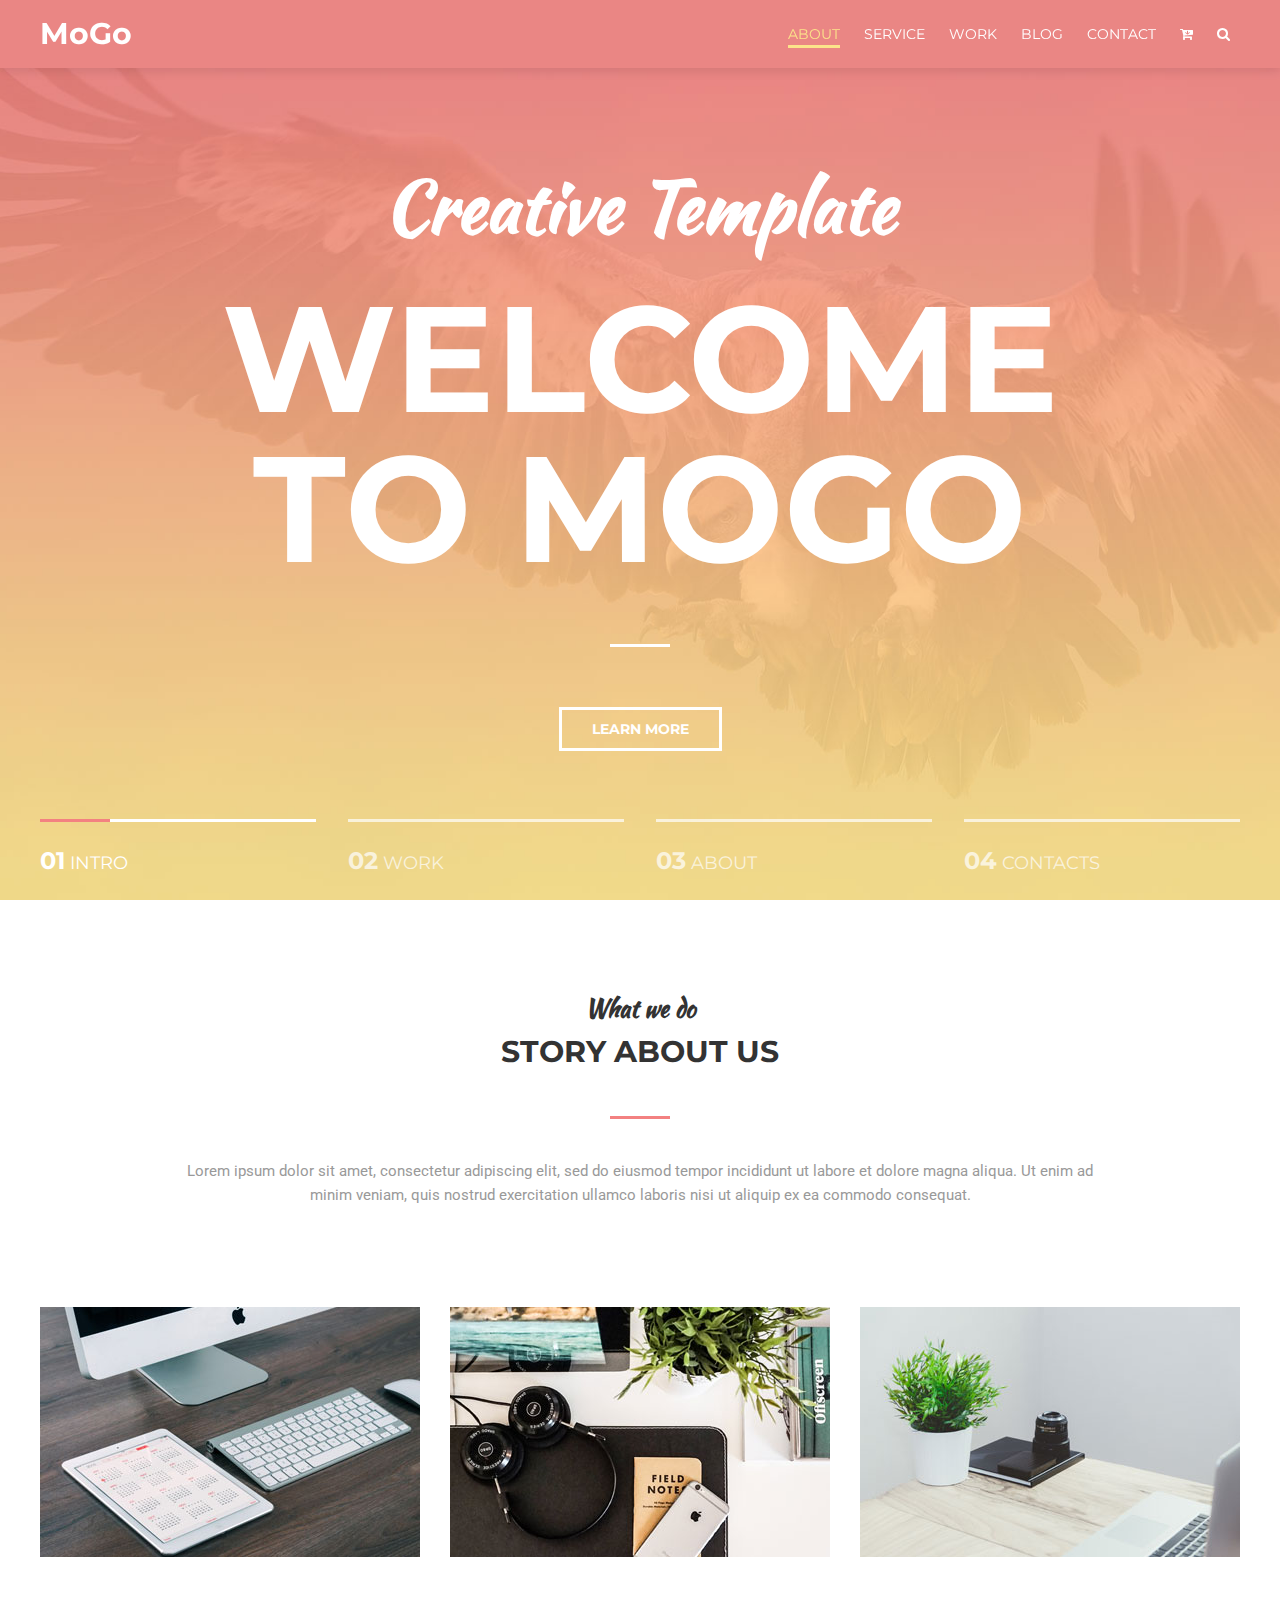
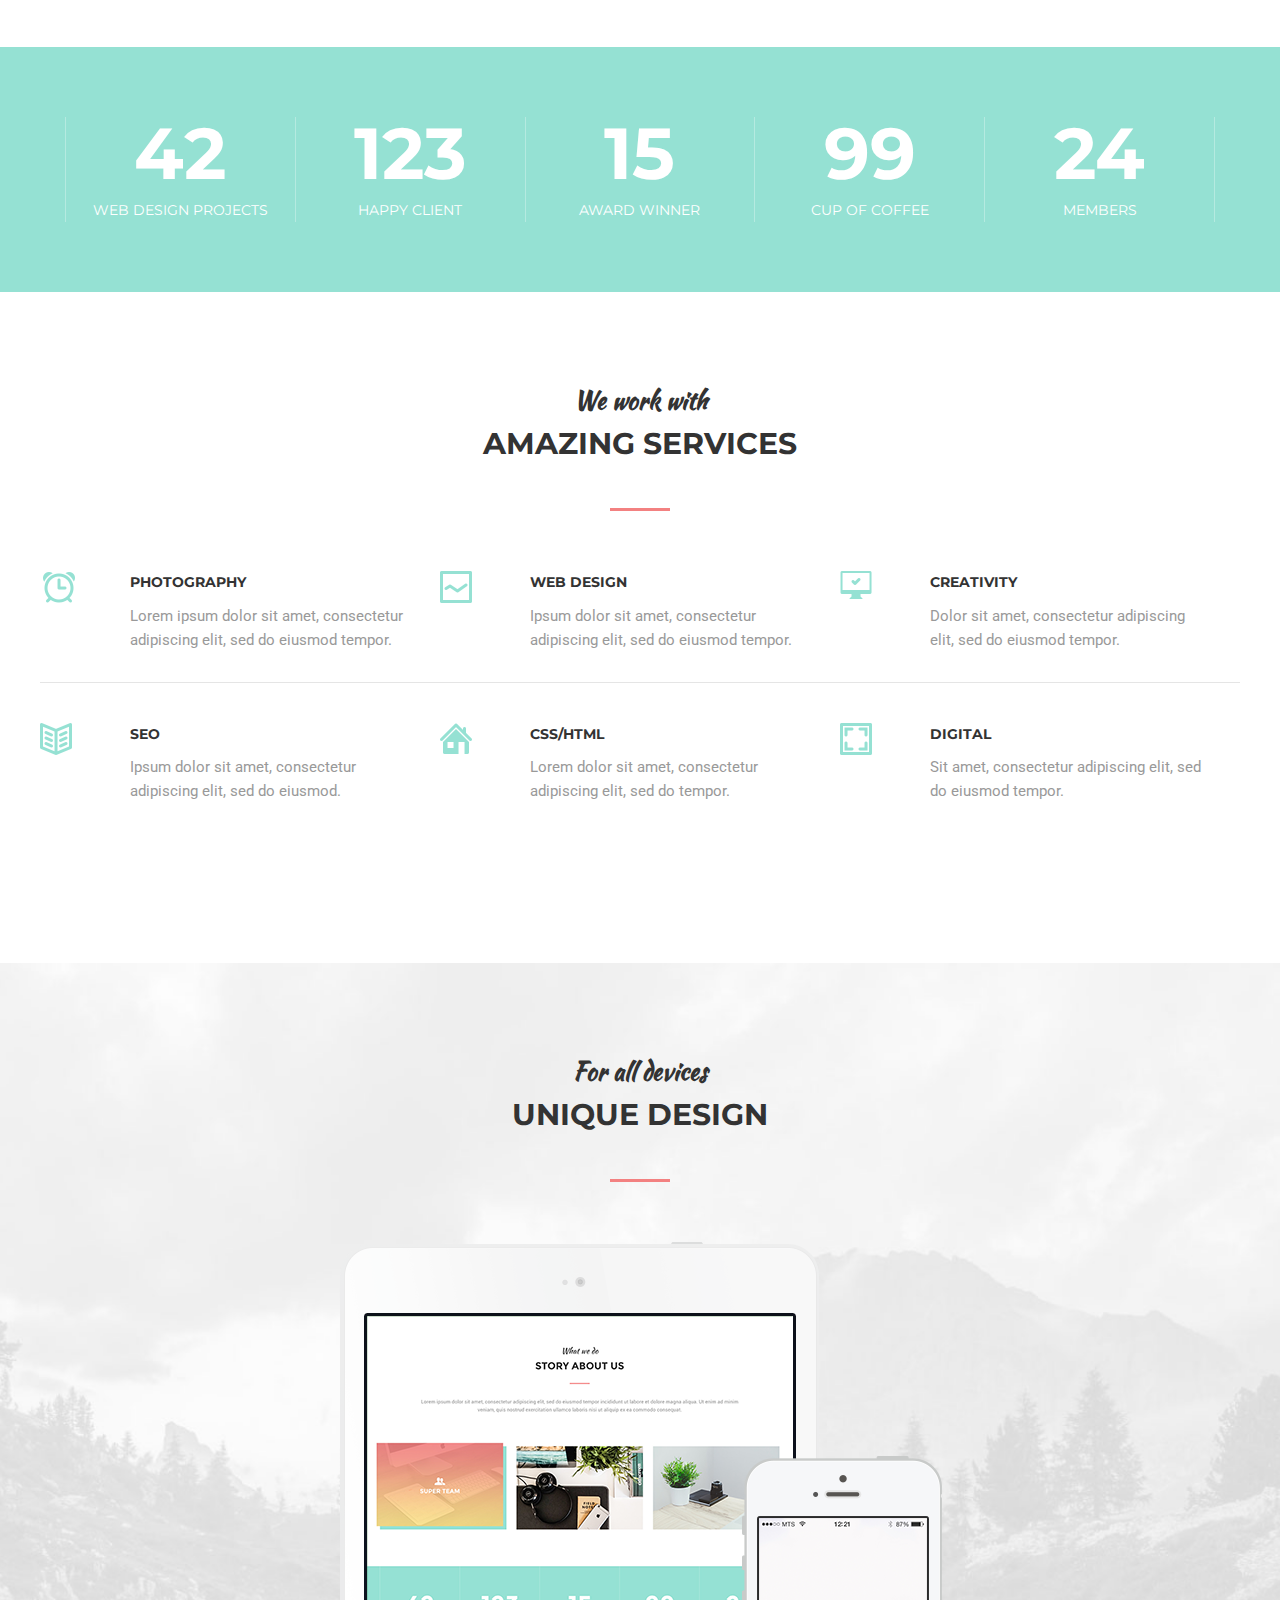
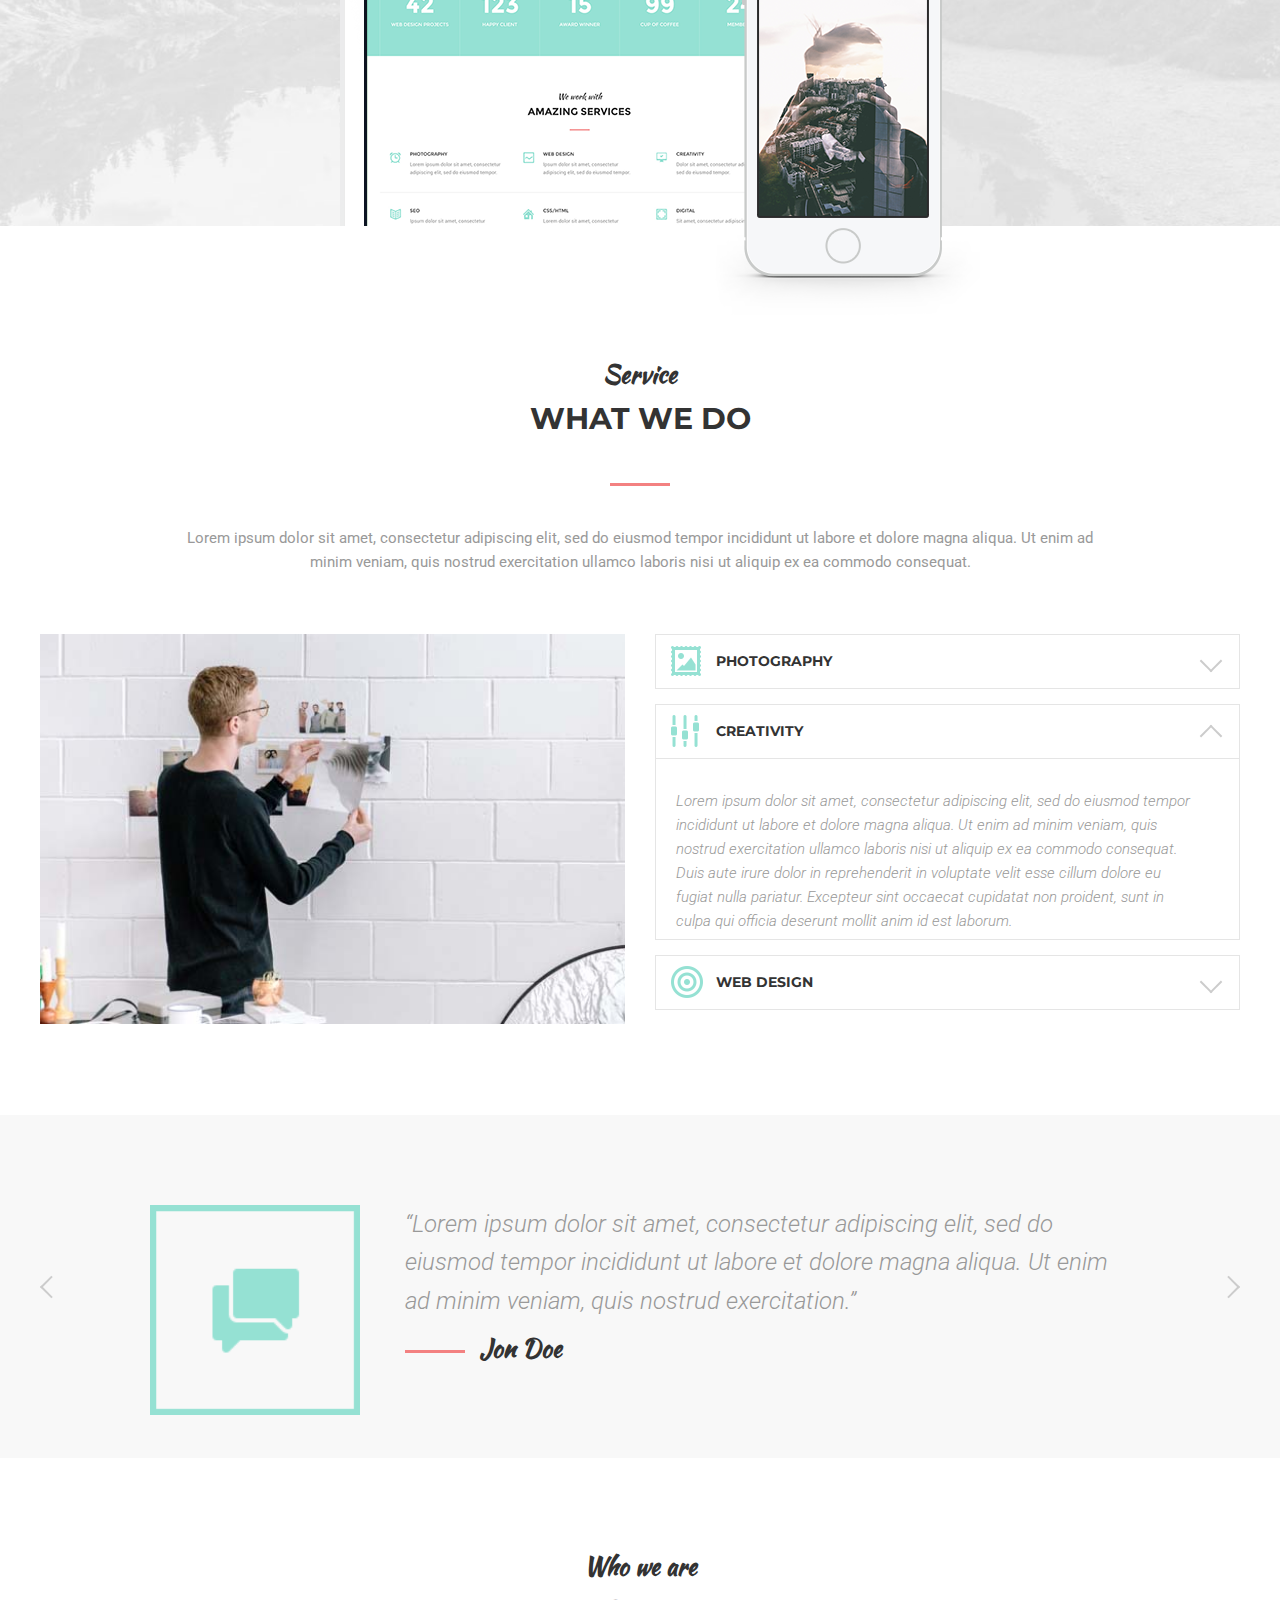
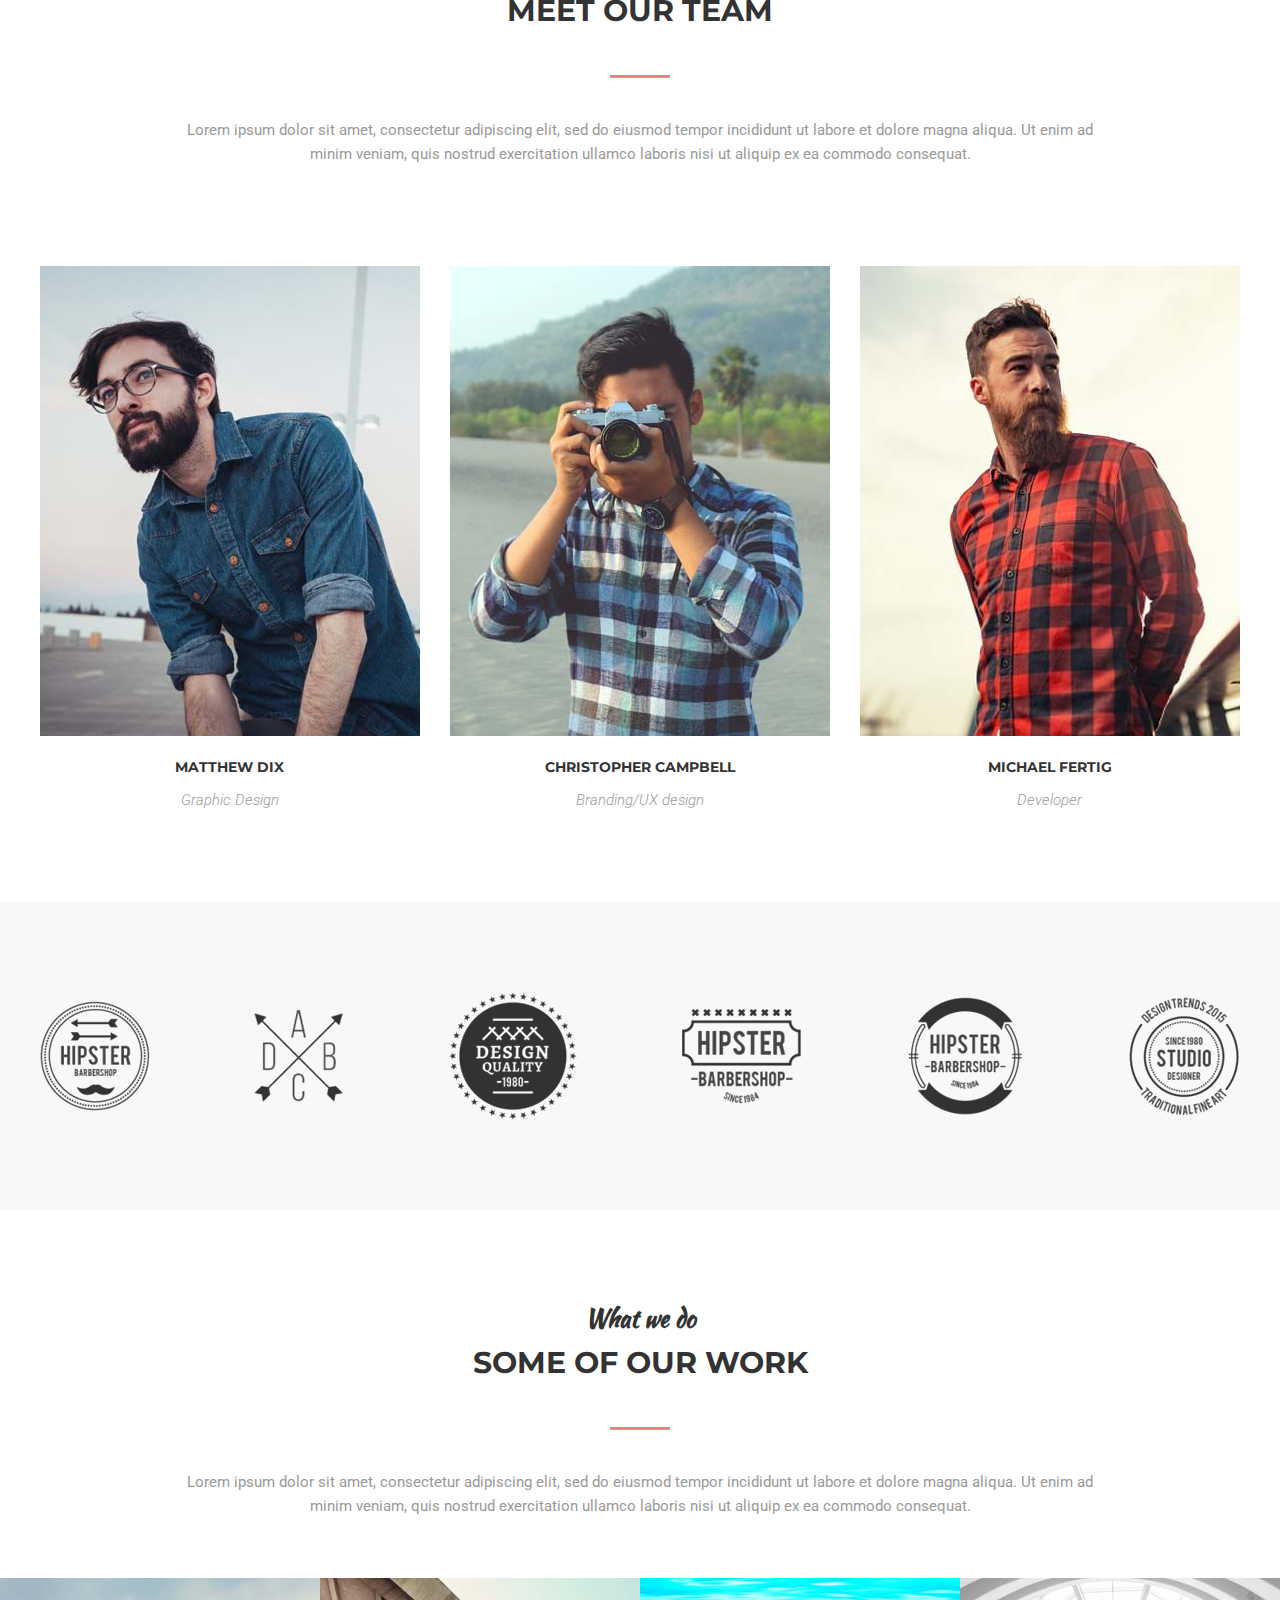
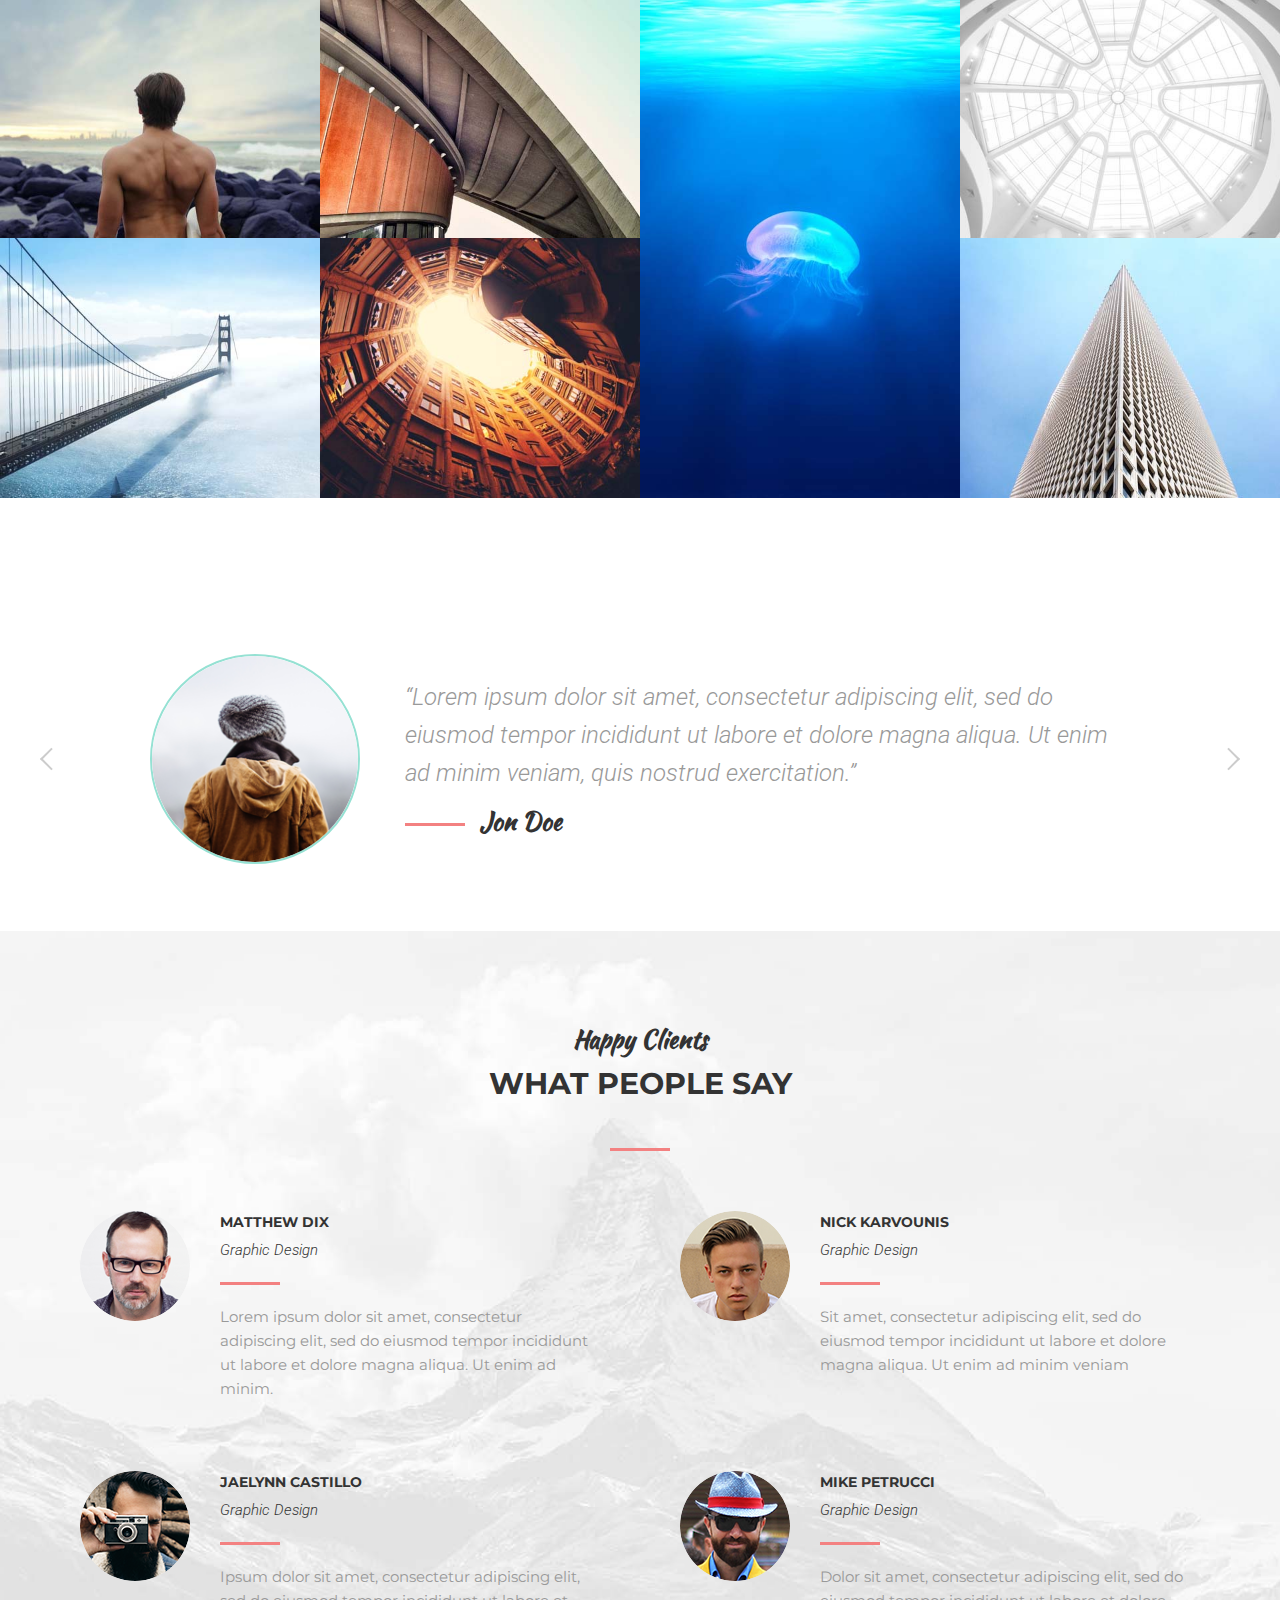
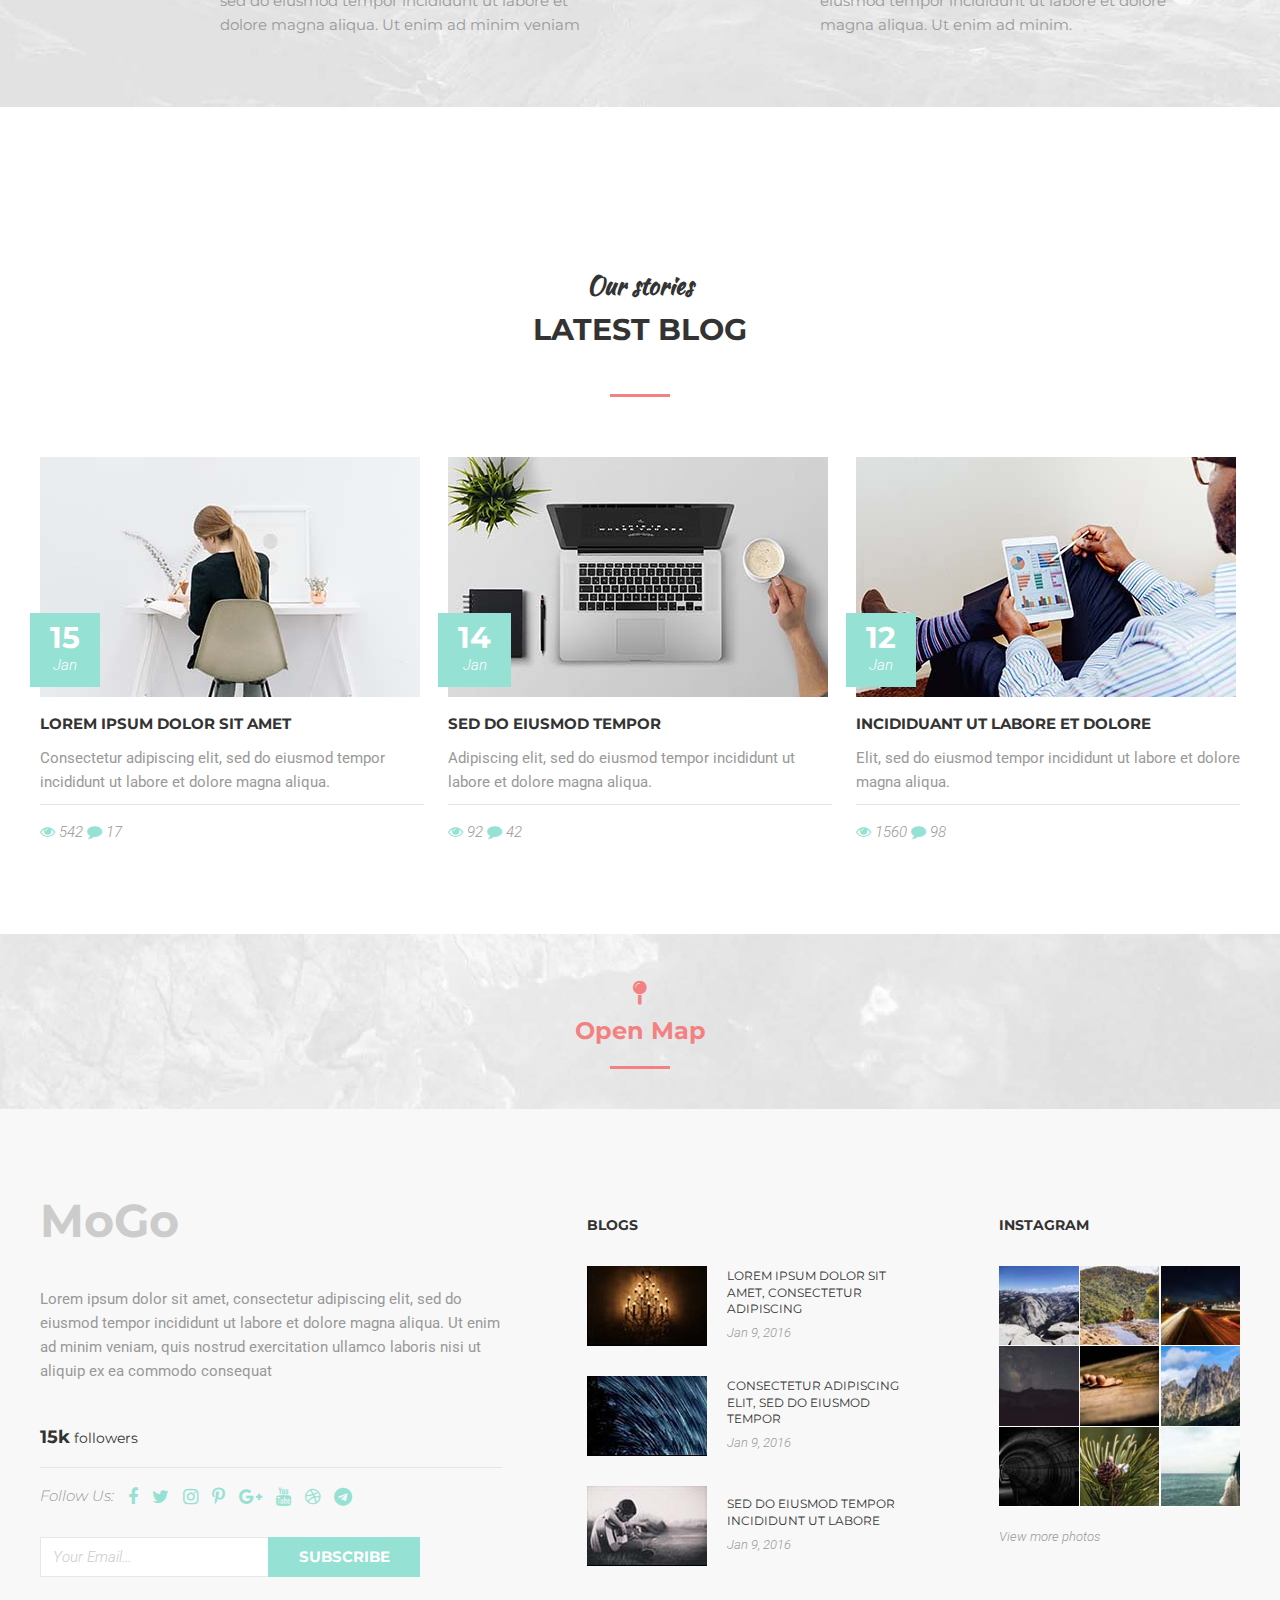
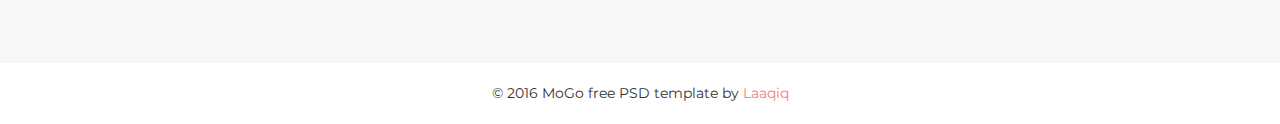
<file: MoGo/index.html>
<!DOCTYPE html>
<html lang="eng">
<head>
    <meta charset="UTF-8">
    <link rel="stylesheet" href="assets/css/style.css">
    <meta name="viewport" content="width=device-width, initial-scale=1">

    <link
        href="https://fonts.googleapis.com/css2?family=Kaushan+Script&family=Montserrat:wght@400;700&family=Roboto:ital,wght@0,400;1,300&display=swap"
        rel="stylesheet">

    <link rel="stylesheet" href="./assets/css/font-awesome-4.7.0/css/font-awesome.min.css">
    <title>MoGo</title>
</head>
<body>
    <div class="page">
        <header class="header header--fixed active">
            <div class="container">
                <div class="header__inner">
                    <div class="header__logo">MoGo</div>

                    <nav class="nav">
                        <a class="nav__link active" href="#">About</a>
                        <a class="nav__link" href="#">Service</a>
                        <a class="nav__link" href="#">Work</a>
                        <a class="nav__link" href="#">Blog</a>
                        <a class="nav__link" href="#">Contact</a>
                        <a class="nav__link" href="#"><i class="fa fa-solid fa-cart-arrow-down"></i></a>
                        <a class="nav__link" href="#"><i class="fa fa-solid fa-search"></i></a>
                    </nav>

                    <div class="nav-toggle">
                        <span class="nav-toggle__item"></span>
                    </div>
                </div>
            </div>
        </header>
        <div class="intro">
            <div class="container">
                <div class="intro__inner">
                    <h2 class="intro__suptitle">Creative Template</h2>
                    <h1 class="intro__title">Welcome to MoGo</h1>

                    <a class="btn" href="">Learn More</a>
                </div>


            </div>

            <div class="slider">
                <div class="container">
                    <div class="slider__inner">
                        <div class="slider__item active">
                            <span class="slider__num">01</span>
                            <span class="slider__text">Intro</span>

                        </div>
                        <div class="slider__item">
                            <span class="slider__num">02</span>
                            <span class="slider__text">Work</span>
                        </div>
                        <div class="slider__item">
                            <span class="slider__num">03</span>
                            <span class="slider__text">About</span>
                        </div>
                        <div class="slider__item">
                            <span class="slider__num">04</span>
                            <span class="slider__text">Contacts</span>
                        </div>
                    </div>
                </div>
            </div>
        </div>
        <section class="section">
            <div class="container">
                <div class="section__header">
                    <h3 class="section__suptitle">What we do</h3>
                    <h2 class="section__title">Story about us</h2>
                    <div class="section__text">
                        <p>
                            Lorem ipsum dolor sit amet, consectetur adipiscing elit, sed do eiusmod tempor incididunt ut labore et dolore magna
                            aliqua. Ut enim ad minim veniam, quis nostrud exercitation ullamco laboris nisi ut aliquip ex ea commodo consequat.
                        </p>
                    </div>
                </div>

                <div class="card">
                    <div class="card__item">
                        <div class="card__inner">
                            <div class="card__img">
                                <img src="./assets/images/about/1.jpg" alt="">
                            </div>
                            <div class="card__text">Super Team</div>
                        </div>
                    </div>
                    <div class="card__item">
                        <div class="card__inner">
                            <div class="card__img">
                                <img src="./assets/images/about/2.jpg" alt="">
                            </div>
                            <div class="card__text">Super Atmosphere</div>
                        </div>
                    </div>
                    <div class="card__item">
                        <div class="card__inner">
                            <div class="card__img">
                                <img src="./assets/images/about/3.jpg" alt="">
                            </div>
                            <div class="card__text">Super Place</div>
                        </div>
                    </div>
                </div>
            </div>
        </section>

        <div class="statistics">
            <div class="container">
                <div class="stat">
                    <div class="stat__item">
                        <div class="stat__count">42</div>
                        <div class="stat__text">Web design projects</div>
                    </div>
                    <div class="stat__item">
                        <div class="stat__count">123</div>
                        <div class="stat__text">Happy client</div>
                    </div>
                    <div class="stat__item">
                        <div class="stat__count">15</div>
                        <div class="stat__text">Award winner</div>
                    </div>
                    <div class="stat__item">
                        <div class="stat__count">99</div>
                        <div class="stat__text">Cup of coffee</div>
                    </div>
                    <div class="stat__item">
                        <div class="stat__count">24</div>
                        <div class="stat__text">Members</div>
                    </div>
                </div>
            </div>
        </div>

        <section class="section">
            <div class="container">
                <div class="section__header">
                    <h3 class="section__suptitle">We work with</h3>
                    <h2 class="section__title">Amazing services</h2>

                </div>

                <div class="services">
                    <div class="service__item  service__item--border">
                        <img class="service__icon" src="./assets/images/services/photography.png" alt="">
                        <div class="service__title">Photography</div>
                        <div class="service__text">Lorem ipsum dolor sit amet, consectetur adipiscing elit, sed do eiusmod tempor.</div>
                    </div>
                    <div class="service__item  service__item--border">
                        <img class="service__icon" src="./assets/images/services/web_design.png" alt="">
                        <div class="service__title">Web Design</div>
                        <div class="service__text">Ipsum dolor sit amet, consectetur adipiscing elit, sed do eiusmod tempor.</div>
                    </div>
                    <div class="service__item  service__item--border">
                        <img class="service__icon" src="./assets/images/services/creativity.png" alt="">
                        <div class="service__title">Creativity</div>
                        <div class="service__text">Dolor sit amet, consectetur adipiscing elit, sed do eiusmod tempor.</div>
                    </div>

                    <div class="service__item">
                        <img class="service__icon" src="./assets/images/services/seo.png" alt="">
                        <div class="service__title">SEO</div>
                        <div class="service__text">Ipsum dolor sit amet, consectetur adipiscing elit, sed do eiusmod.</div>
                    </div>
                    <div class="service__item">
                        <img class="service__icon" src="./assets/images/services/css-html.png" alt="">
                        <div class="service__title">CSS/HTML</div>
                        <div class="service__text">Lorem dolor sit amet, consectetur adipiscing elit, sed do tempor.</div>
                    </div>
                    <div class="service__item">
                        <img class="service__icon" src="./assets/images/services/digital.png" alt="">
                        <div class="service__title">DIGITAL</div>
                        <div class="service__text">Sit amet, consectetur adipiscing elit, sed do eiusmod tempor.</div>
                    </div>
                </div>
            </div>
        </section>

        <section class="section section--devices">
            <div class="container">
                <div class="section__header">
                    <h3 class="section__suptitle">For all devices</h3>
                    <h2 class="section__title">Unique design</h2>
                </div>
                <div class="devices">
                    <img class="devices__item" src="./assets/images/devices/ipad.png" alt="">
                    <img class="devices__item devices__item--iphone" src="./assets/images/devices/iphone.png" alt="">
                </div>

            </div>
        </section>

        <section class="section">
            <div class="container">
                <div class="section__header">
                    <h3 class="section__suptitle">Service</h3>
                    <h2 class="section__title">What we do</h2>
                    <div class="section__text">
                        <p>
                            Lorem ipsum dolor sit amet, consectetur adipiscing elit, sed do eiusmod tempor incididunt ut labore et dolore
                            magna
                            aliqua. Ut enim ad minim veniam, quis nostrud exercitation ullamco laboris nisi ut aliquip ex ea commodo
                            consequat.
                        </p>
                    </div>
                </div>
                <div class="whatwedo">
                    <div class="whatwedo__item">
                        <!-- <img src="https://via.placeholder.com/570x380" alt=""> used for placeholding -->
                        <img class="whatwedo__img" src="./assets/images/whatwedo/whatewedo_img.jpg" alt="">
                    </div>
                    <div class="whatwedo__item">
                        <div class="accordion">
                            <div class="accordion__item">
                                <div class="accordion__header">
                                    <img src="./assets/images/whatwedo/photography.png" alt="" class="accordion__icon">
                                    <div class="accordion__title">Photography</div>
                                </div>
                                <div class="accordion__content">
                                    <p>
                                        Lorem ipsum dolor sit amet, consectetur adipiscing elit, sed do eiusmod tempor incididunt ut labore et dolore magna
                                        aliqua. Ut enim ad minim veniam, quis nostrud exercitation ullamco laboris nisi ut aliquip ex ea commodo consequat. Duis
                                        aute irure dolor in reprehenderit in voluptate velit esse cillum dolore eu fugiat nulla pariatur. Excepteur sint
                                        occaecat cupidatat non proident, sunt in culpa qui officia deserunt mollit anim id est laborum.
                                    </p>
                                </div>
                            </div>
                            <div class="accordion__item active">
                                <div class="accordion__header">
                                    <img src="./assets/images/whatwedo/creativity.png" alt="" class="accordion__icon">
                                    <div class="accordion__title">Creativity</div>
                                </div>
                                <div class="accordion__content">
                                    <p>
                                        Lorem ipsum dolor sit amet, consectetur adipiscing elit, sed do eiusmod tempor incididunt ut labore et
                                        dolore magna
                                        aliqua. Ut enim ad minim veniam, quis nostrud exercitation ullamco laboris nisi ut aliquip ex ea commodo
                                        consequat. Duis
                                        aute irure dolor in reprehenderit in voluptate velit esse cillum dolore eu fugiat nulla pariatur. Excepteur
                                        sint
                                        occaecat cupidatat non proident, sunt in culpa qui officia deserunt mollit anim id est laborum.
                                    </p>
                                    <p>
                                        Lorem ipsum dolor sit amet, consectetur adipiscing elit, sed do eiusmod tempor incididunt ut labore et
                                        dolore magna
                                        aliqua. Ut enim ad minim veniam, quis nostrud exercitation ullamco laboris nisi ut aliquip ex ea commodo
                                        consequat. Duis
                                        aute irure dolor in reprehenderit in voluptate velit esse cillum dolore eu fugiat nulla pariatur. Excepteur
                                        sint
                                        occaecat cupidatat non proident, sunt in culpa qui officia deserunt mollit anim id est laborum.
                                    </p>
                                </div>
                            </div>
                            <div class="accordion__item">
                                <div class="accordion__header">
                                    <img src="./assets/images/whatwedo/web_design.png" alt="" class="accordion__icon">
                                    <div class="accordion__title">Web Design</div>
                                </div>
                                <div class="accordion__content">
                                    <p>
                                        Lorem ipsum dolor sit amet, consectetur adipiscing elit, sed do eiusmod tempor incididunt ut labore et
                                        dolore magna
                                        aliqua. Ut enim ad minim veniam, quis nostrud exercitation ullamco laboris nisi ut aliquip ex ea commodo
                                        consequat. Duis
                                        aute irure dolor in reprehenderit in voluptate velit esse cillum dolore eu fugiat nulla pariatur. Excepteur
                                        sint
                                        occaecat cupidatat non proident, sunt in culpa qui officia deserunt mollit anim id est laborum.
                                    </p>
                                </div>
                            </div>
                        </div>
                    </div>
                </div>

            </div>
        </section>

        <section class="section section--gray">
            <div class="container">
                <div class="reviews">
                    <a class="reviews__btn reviews__btn--prev" href="#">Prev</a>
                    <a class="reviews__btn reviews__btn--next" href="#">Next</a>
                    <div class="reviews__item">
                        <img src="./assets/images/reviews/speech.png" alt="" class="reviews__photo">
                        <div class="reviews__text">“Lorem ipsum dolor sit amet, consectetur adipiscing elit, sed do eiusmod tempor incididunt ut labore et dolore magna
                        aliqua. Ut enim ad minim veniam, quis nostrud exercitation.”</div>
                        <div class="reviews__author">Jon Doe</div>
                    </div>
                </div>
            </div>
        </section>

        <section class="section">
            <div class="container">
                <div class="section__header">
                    <h3 class="section__suptitle">Who we are</h3>
                    <h2 class="section__title">Meet our team</h2>
                    <div class="section__text">
                        <p>
                            Lorem ipsum dolor sit amet, consectetur adipiscing elit, sed do eiusmod tempor incididunt ut labore
                            et dolore magna
                            aliqua. Ut enim ad minim veniam, quis nostrud exercitation ullamco laboris nisi ut aliquip ex ea
                            commodo consequat.
                        </p>
                    </div>
                </div>

                <div class="card">
                    <div class="card__item">
                        <div class="card__inner">
                            <div class="card__img">
                                <img src="./assets/images/team/1.jpg" alt="">
                            </div>
                            <div class="card__text">
                                <div class="social">
                                    <a href="#" target="_blank" class="social__item">
                                        <i class="fa fa-facebook-f"></i>
                                    </a>
                                    <a href="#" target="_blank" class="social__item">
                                        <i class="fa fa-twitter"></i>
                                    </a>
                                    <a href="#" target="_blank" class="social__item">
                                        <i class="fa fa-pinterest-p"></i>
                                    </a>
                                    <a href="#" target="_blank" class="social__item">
                                        <i class="fa fa-instagram"></i>
                                    </a>
                                </div>
                            </div>
                        </div>
                        <div class="card__info">
                            <div class="card__name">Matthew Dix</div>
                            <div class="card__prof">Graphic Design</div>
                        </div>
                    </div>
                    <div class="card__item">
                        <div class="card__inner">
                            <div class="card__img">
                                <img src="./assets/images/team/2.jpg" alt="">
                            </div>
                            <div class="card__text">
                                <div class="social">
                                    <a href="#" target="_blank" class="social__item">
                                        <i class="fa fa-facebook-f"></i>
                                    </a>
                                    <a href="#" target="_blank" class="social__item">
                                        <i class="fa fa-twitter"></i>
                                    </a>
                                    <a href="#" target="_blank" class="social__item">
                                        <i class="fa fa-pinterest-p"></i>
                                    </a>
                                    <a href="#" target="_blank" class="social__item">
                                        <i class="fa fa-instagram"></i>
                                    </a>
                                </div>
                            </div>
                        </div>
                        <div class="card__info">
                            <div class="card__name">Christopher Campbell</div>
                            <div class="card__prof">Branding/UX design</div>
                        </div>
                    </div>
                    <div class="card__item">
                        <div class="card__inner">
                            <div class="card__img">
                                <img src="./assets/images/team/3.jpg" alt="">
                            </div>
                            <div class="card__text">
                                <div class="social">
                                    <a href="#" target="_blank" class="social__item">
                                        <i class="fa fa-facebook-f"></i>
                                    </a>
                                    <a href="#" target="_blank" class="social__item">
                                        <i class="fa fa-twitter"></i>
                                    </a>
                                    <a href="#" target="_blank" class="social__item">
                                        <i class="fa fa-pinterest-p"></i>
                                    </a>
                                    <a href="#" target="_blank" class="social__item">
                                        <i class="fa fa-instagram"></i>
                                    </a>
                                </div>
                            </div>
                        </div>
                        <div class="card__info">
                            <div class="card__name">Michael Fertig</div>
                            <div class="card__prof">Developer</div>
                        </div>
                    </div>
                </div>


            </div>
        </section>

        <section class="section section--gray">
            <div class="container">
                <div class="logos">
                    <div class="logos__item">
                        <img class="logos__img" src="./assets/images/logos/1.png" alt="">
                    </div>
                    <div class="logos__item">
                        <img class="logos__img" src="./assets/images/logos/2.png" alt="">
                    </div>
                    <div class="logos__item">
                        <img class="logos__img" src="./assets/images/logos/3.png" alt="">
                    </div>
                    <div class="logos__item">
                        <img class="logos__img" src="./assets/images/logos/4.png" alt="">
                    </div>
                    <div class="logos__item">
                        <img class="logos__img" src="./assets/images/logos/5.png" alt="">
                    </div>
                    <div class="logos__item">
                        <img class="logos__img" src="./assets/images/logos/6.png" alt="">
                    </div>
                </div>
            </div>
        </section>

        <section class="section">
            <div class="container">
                <div class="section__header">
                    <h3 class="section__suptitle">What we do</h3>
                    <h2 class="section__title">Some of our work</h2>
                    <div class="section__text">
                        <p>
                            Lorem ipsum dolor sit amet, consectetur adipiscing elit, sed do eiusmod tempor incididunt ut labore
                            et dolore
                            magna
                            aliqua. Ut enim ad minim veniam, quis nostrud exercitation ullamco laboris nisi ut aliquip ex ea
                            commodo
                            consequat.
                        </p>
                    </div>
                </div>
            </div>

            <div class="works">
                <div class="works__col">
                    <div class="works__item">
                        <img class="works__img" src="./assets/images/works/1.jpg" alt="">
                        <div class="works__info">
                            <img src="./assets/images/works/icons/creativity.png" alt="" class="works__icon">
                            <div class="works__title">Creativily designed</div>
                            <div class="works__text">Lorem ipsum dolor sit</div>
                        </div>
                    </div>

                    <div class="works__item">
                        <img class="works__img" src="./assets/images/works/2.jpg" alt="">
                        <div class="works__info">
                            <img src="./assets/images/works/icons/creativity.png" alt="" class="works__icon">
                            <div class="works__title">Creativily designed</div>
                            <div class="works__text">Lorem ipsum dolor sit</div>
                        </div>
                    </div>
                </div>
                <div class="works__col">
                    <div class="works__item">
                        <img class="works__img" src="./assets/images/works/3.jpg" alt="">
                        <div class="works__info">
                            <img src="./assets/images/works/icons/creativity.png" alt="" class="works__icon">
                            <div class="works__title">Creativily designed</div>
                            <div class="works__text">Lorem ipsum dolor sit</div>
                        </div>
                    </div>

                    <div class="works__item">
                        <img class="works__img" src="./assets/images/works/4.jpg" alt="">
                        <div class="works__info">
                            <img src="./assets/images/works/icons/creativity.png" alt="" class="works__icon">
                            <div class="works__title">Creativily designed</div>
                            <div class="works__text">Lorem ipsum dolor sit</div>
                        </div>
                    </div>
                </div>
                <div class="works__col">
                    <div class="works__item">
                        <img class="works__img" src="./assets/images/works/5.jpg" alt="">
                        <div class="works__info">
                            <img src="./assets/images/works/icons/creativity.png" alt="" class="works__icon">
                            <div class="works__title">Creativily designed</div>
                            <div class="works__text">Lorem ipsum dolor sit</div>
                        </div>
                    </div>
                </div>
                <div class="works__col">
                    <div class="works__item">
                        <img class="works__img" src="./assets/images/works/6.jpg" alt="">
                        <div class="works__info">
                            <img src="./assets/images/works/icons/creativity.png" alt="" class="works__icon">
                            <div class="works__title">Creativily designed</div>
                            <div class="works__text">Lorem ipsum dolor sit</div>
                        </div>
                    </div>

                    <div class="works__item">
                        <img class="works__img" src="./assets/images/works/7.jpg" alt="">
                        <div class="works__info">
                            <img src="./assets/images/works/icons/creativity.png" alt="" class="works__icon">
                            <div class="works__title">Creativily designed</div>
                            <div class="works__text">Lorem ipsum dolor sit</div>
                        </div>
                    </div>

                </div>
            </div>
        </section>

        <section class="section">
            <div class="container">
                <div class="reviews">
                    <a class="reviews__btn reviews__btn--prev" href="#">Prev</a>
                    <a class="reviews__btn reviews__btn--next" href="#">Next</a>
                    <div class="reviews__item">
                        <img src="./assets/images/avatars/1.png" alt="" class="reviews__photo reviews__photo--circled">
                        <div class="reviews__text">“Lorem ipsum dolor sit amet, consectetur adipiscing elit, sed do eiusmod
                            tempor incididunt ut labore et dolore magna
                            aliqua. Ut enim ad minim veniam, quis nostrud exercitation.”</div>
                        <div class="reviews__author">Jon Doe</div>
                    </div>
                </div>
            </div>
        </section>

        <section class="section section--clients">
            <div class="container">
                <div class="section__header">
                    <h3 class="section__suptitle">Happy Clients</h3>
                    <h2 class="section__title">What people say</h2>
                </div>
                <div class="clients">
                    <div class="clients__item">
                        <img src="./assets/images/clients/1.png" alt="" class="clients__photo">
                        <div class="clients__name">Matthew Dix</div>
                        <div class="clients__prof">Graphic Design</div>
                        <div class="clients__text">
                            Lorem ipsum dolor sit amet, consectetur adipiscing elit, sed do eiusmod tempor incididunt ut labore et dolore magna
                            aliqua. Ut enim ad minim.
                        </div>
                    </div>

                    <div class="clients__item">
                        <img src="./assets/images/clients/2.png" alt="" class="clients__photo">
                        <div class="clients__name">Nick Karvounis</div>
                        <div class="clients__prof">Graphic Design</div>
                        <div class="clients__text">Sit amet, consectetur adipiscing elit, sed do eiusmod tempor incididunt ut labore et dolore magna aliqua. Ut enim ad
                        minim veniam</div>
                    </div>

                    <div class="clients__item">
                        <img src="./assets/images/clients/3.png" alt="" class="clients__photo">
                        <div class="clients__name">Jaelynn Castillo</div>
                        <div class="clients__prof">Graphic Design</div>
                        <div class="clients__text">Ipsum dolor sit amet, consectetur adipiscing elit, sed do eiusmod tempor incididunt ut labore et dolore magna aliqua. Ut
                        enim ad minim veniam</div>
                    </div>

                    <div class="clients__item">
                        <img src="./assets/images/clients/4.png" alt="" class="clients__photo">
                        <div class="clients__name">Mike Petrucci</div>
                        <div class="clients__prof">Graphic Design</div>
                        <div class="clients__text">Dolor sit amet, consectetur adipiscing elit, sed do eiusmod tempor incididunt ut labore et dolore magna aliqua. Ut enim
                        ad minim.</div>
                    </div>
                </div>
            </div>
        </section>

        <section class="section">
            <div class="container">
                <div class="section__header">
                    <h3 class="section__suptitle">Our stories</h3>
                    <h2 class="section__title">Latest Blog</h2>
                </div>
                <div class="blog">
                    <div class="blog__item">
                        <div class="blog__header">
                            <a href="">
                                <img class="blog__img" src="./assets/images/blog/1.jpg" alt="">
                            </a>
                            <div class="blog__date">
                                <div class="blog__date-day">15</div>
                                <div class="blog__date-month">Jan</div>
                            </div>
                        </div>
                        <div class="blog__content">
                                <div class="blog__title">
                                    <a href="">Lorem ipsum dolor sit amet</a>
                                </div>
                            <div class="blog__text">Consectetur adipiscing elit, sed do eiusmod tempor incididunt ut labore et dolore magna aliqua.</div>
                        </div>
                        <div class="blog__footer">
                            <div class="blog-stat">
                                <span class="blog-stat__item">
                                    <i class="fa fa-solid fa-eye"></i>
                                    542
                                </span>
                                <span class="blog-stat__item">
                                    <i class="fa fa-solid fa-comment"></i>
                                    17
                                </span>
                            </div>
                        </div>
                    </div>

                    <div class="blog__item">
                        <div class="blog__header">
                            <a href="">
                                <img class="blog__img" src="./assets/images/blog/2.jpg" alt="">
                            </a>
                            <div class="blog__date">
                                <div class="blog__date-day">14</div>
                                <div class="blog__date-month">Jan</div>
                            </div>
                        </div>
                        <div class="blog__content">
                                <div class="blog__title">
                                    <a href="">sed do eiusmod tempor</a>
                                </div>
                            <div class="blog__text">Adipiscing elit, sed do eiusmod tempor incididunt ut labore et dolore magna aliqua.</div>
                        </div>
                        <div class="blog__footer">
                            <div class="blog-stat">
                                <span class="blog-stat__item">
                                    <i class="fa fa-solid fa-eye"></i>
                                    92
                                </span>
                                <span class="blog-stat__item">
                                    <i class="fa fa-solid fa-comment"></i>
                                    42
                                </span>
                            </div>
                        </div>
                    </div>

                    <div class="blog__item">
                        <div class="blog__header">
                            <a href="">
                                <img class="blog__img" src="./assets/images/blog/3.jpg" alt="">
                            </a>
                            <div class="blog__date">
                                <div class="blog__date-day">12</div>
                                <div class="blog__date-month">Jan</div>
                            </div>
                        </div>
                        <div class="blog__content">
                                <div class="blog__title">
                                    <a href="">incididuant ut labore et dolore</a>
                                </div>
                            <div class="blog__text">Elit, sed do eiusmod tempor incididunt ut labore et dolore magna aliqua.</div>
                        </div>
                        <div class="blog__footer">
                            <div class="blog-stat">
                                <span class="blog-stat__item">
                                    <i class="fa fa-solid fa-eye"></i>
                                    1560
                                </span>
                                <span class="blog-stat__item">
                                    <i class="fa fa-solid fa-comment"></i>
                                    98
                                </span>
                            </div>
                        </div>
                    </div>
                </div>
            </div>
        </section>

        <section class="section section--map">
            <div class="container">
                <div class="map">
                    <h2 class="map__title">
                        <div>
                            <i class="fa fa-solid fa-map-pin"></i>
                        </div>
                        <a href="https://goo.gl/maps/dzPZgK4LDVBxV3GD9" target="_blank">Open Map</a>
                    </h2>
                </div>
            </div>
        </section>

        <footer class="footer">
            <div class="container">
                <div class="footer__inner">
                    <div class="footer__col">
                        <div class="footer__logo">MoGo</div>
                        <div class="footer__text">
                            Lorem ipsum dolor sit amet, consectetur adipiscing elit, sed do eiusmod tempor incididunt ut labore et dolore magna
                            aliqua. Ut enim ad minim veniam, quis nostrud exercitation ullamco laboris nisi ut aliquip ex ea commodo consequat
                        </div>
                        <div class="footer__social">
                            <div class="footer__social-header">
                                <b>15k</b> followers
                            </div>
                            <div class="footer__social-content">
                                Follow Us:
                                <a href="#" target="_blank">
                                    <i class="fa fa-facebook-f"></i>
                                </a>
                                <a href="#" target="_blank">
                                    <i class="fa fa-brands fa-twitter"></i>
                                </a>
                                <a href="#" target="_blank">
                                    <i class="fa fa-instagram"></i>
                                </a>
                                <a href="#" target="_blank">
                                    <i class="fa fa-pinterest-p"></i>
                                </a>
                                <a href="#" target="_blank">
                                    <i class="fa fa-brands fa-google-plus"></i>
                                </a>
                                <a href="#" target="_blank">
                                    <i class="fa fa-brands fa-youtube"></i>
                                </a>
                                <a href="#" target="_blank">
                                    <i class="fa fa-brands fa-dribbble"></i>
                                </a>
                                <a href="#" target="_blank">
                                    <i class="fa fa-brands fa-telegram"></i>
                                </a>
                            </div>
                        </div>
                        <form action="/" class="subscribe" method="post">
                            <input class="subscribe__input" type="email" placeholder="Your Email..." name="name">
                            <button class="subscribe__btn" type="submit">subscribe</button>
                        </form>
                    </div>

                    <div class="footer__col">
                        <div class="footer__title">
                            Blogs
                        </div>
                        <div class="footer-blog">
                            <div class="footer-blog__item">
                                <img class="footer-blog__img" src="./assets/images/footer/blog/1.jpg" alt="">
                                <div class="footer-blog__content">
                                    <a class="footer-blog__title" href="#">
                                        Lorem ipsum dolor sit amet, consectetur adipiscing
                                    </a>
                                    <div class="footer-blog__date">Jan 9, 2016</div>
                                </div>
                            </div>
                            <div class="footer-blog__item">
                                <img class="footer-blog__img" src="./assets/images/footer/blog/2.jpg" alt="">
                                <div class="footer-blog__content">
                                    <a class="footer-blog__title" href="#">
                                        Consectetur adipiscing elit, sed do eiusmod tempor
                                    </a>
                                    <div class="footer-blog__date">Jan 9, 2016</div>
                                </div>
                            </div>

                            <div class="footer-blog__item">
                                <img class="footer-blog__img" src="./assets/images/footer/blog/3.jpg" alt="">
                                <div class="footer-blog__content">
                                    <a class="footer-blog__title" href="#">
                                        sed do eiusmod tempor incididunt ut labore
                                    </a>
                                    <div class="footer-blog__date">Jan 9, 2016</div>
                                </div>
                            </div>
                        </div>
                    </div>

                    <div class="footer__col">
                        <div class="footer__title">
                            Instagram
                        </div>
                        <div class="instagram">
                            <a href="#" class="instagram__item" target="_blank">
                                <img src="./assets/images/footer/instagram/1.jpg" alt="">
                            </a>
                            <a href="#" class="instagram__item" target="_blank">
                                <img src="./assets/images/footer/instagram/2.jpg" alt="">
                            </a>
                            <a href="#" class="instagram__item" target="_blank">
                                <img src="./assets/images/footer/instagram/3.jpg" alt="">
                            </a>
                            <a href="#" class="instagram__item" target="_blank">
                                <img src="./assets/images/footer/instagram/4.jpg" alt="">
                            </a>
                            <a href="#" class="instagram__item" target="_blank">
                                <img src="./assets/images/footer/instagram/5.jpg" alt="">
                            </a>
                            <a href="#" class="instagram__item" target="_blank">
                                <img src="./assets/images/footer/instagram/6.jpg" alt="">
                            </a>
                            <a href="#" class="instagram__item" target="_blank">
                                <img src="./assets/images/footer/instagram/7.jpg" alt="">
                            </a>
                            <a href="#" class="instagram__item" target="_blank">
                                <img src="./assets/images/footer/instagram/8.jpg" alt="">
                            </a>
                            <a href="#" class="instagram__item" target="_blank">
                                <img src="./assets/images/footer/instagram/9.jpg" alt="">
                            </a>
                        </div>
                        <div class="load-more">
                            View more photos
                        </div>
                    </div>
                </div>
            </div>
        </footer>

        <div class="copyright">
            © 2016 MoGo free PSD template by <span>Laaqiq</span>
        </div>
    </div>
</body>
</html>
</file>
<file: MoGo/assets/css/style.css>
body {
    margin: 0;
    font-family: 'Montserrat', sans-serif;

    font-size: 15px;
    line-height: 1.6;
    color: #333;
}

*,
*:before,
*:after {
    box-sizing: border-box;
}

h1,
h2,
h3,
h4,
h5,
h6 {
    margin: 0;
}

/* global for page */
.page {
    overflow: hidden;
}

/* container */
.container {
    width: 100%;
    max-width: 1230px;
    /* move to center */
    margin: 0 auto;
    padding: 0 15px;
}

/* intro */
.intro {
    /* viravnivaem content */
    display: flex;
    flex-direction: column;
    justify-content: center;

    min-height: 820px;
    position: relative;
    width: 100%;
    /* height - full screen size */
    height: 100vh;
    background: url("../images/intro.jpg") center no-repeat;
    /* for a full square of a screen */
    background-size: cover;

    text-align: center;
}

.intro__suptitle {
    font-size: 72px;
    color: #fff;
    font-family: 'Kaushan Script', cursive;
    margin-bottom: 20px;
}

.intro__title {
    font-size: 150px;
    font-weight: 700;
    text-transform: uppercase;
    color: #fff;
    line-height: 1;
}

.intro__title:after {
    content: "";
    display: block;
    height: 3px;
    width: 100%;
    max-width: 60px;
    background-color: #fff;
    margin: 60px auto;
}

.intro__inner {
    width: 100%;
    max-width: 880px;
    margin: 0 auto;
}

/* header */
.header {
    width: 100%;
    padding-top: 30px;

    position: absolute;
    top: 0;
    left: 0;
    right: 0;

    z-index: 1000;
}

.header.active {
    background-color: #ea8684;
}

.header--fixed {
    padding: 10px 0;
    background-color: #ea8684;
    position: fixed;
    top: 0;
    right: 0;

    transform: translate3d(0, 0, 0);

    box-shadow: 0 3px 10px rgba(0, 0, 0, .1);
}

.header__inner {
    /* add flex to inner components and move them to different sides (log and nav) */
    display: flex;
    justify-content: space-between;

    /* align inner items to the center */
    align-items: center;
}

.header__logo {
    font-size: 30px;
    font-weight: 700;
    color: #fff;
}

/* navigation */
.nav {
    font-size: 14px;

    text-transform: uppercase;
}

.nav__link {
    display: inline-block;
    vertical-align: top;
    margin: 0 10px;

    position: relative;

    color: #fff;
    text-decoration: none;

    /* color change from color to color in 0.2s */
    transition: color .2s linear;
}

.nav__link:after {
    content: "";
    display: block;
    width: 100%;
    height: 3px;
    /* we will show it on hover */
    opacity: 0;

    background: #fce38a;

    /* viravnivaem otnositel'no roditelya, poetomy parent position relative */
    position: absolute;
    top: 100%;
    left: 0;
    z-index: 1;

    transition: opacity .2s linear;
}

.nav__link:hover {
    color: #fce38a;
}

.nav__link.active {
    color: #fce38a;
}

.nav__link:hover:after,
.nav__link.active:after {
    opacity: 1;
}

/* nav toggle */
.nav-toggle {
    position: absolute;
    top: 24px;
    right: 24px;
    z-index: 1;
    width: 30px;

    padding: 10px 0;

    display: none;

    cursor: pointer;
}

.nav-toggle.active .nav-toggle__item {
    background: none;
}

.nav-toggle__item {
    display: block;
    max-width: 100%;
    height: 3px;

    background-color: #fff;

    position: absolute;
    top: 0;
    right: 0;
    bottom: 0;
    left: 0;
    margin: auto;

    transition: background .2s linear;
}

.nav-toggle.active .nav-toggle__item:before{
    /* transform-origin: left top; */
    transform: rotate(45deg);

    transition: transform .2s linear;
}

.nav-toggle.active .nav-toggle__item:after {
    /* transform-origin: left bottom; */
    transform: rotate(-45deg);

    transition: transform .2s linear;
}

.nav-toggle__item:before,
.nav-toggle__item:after {
    content: "";
    display: block;
    width: 100%;
    height: 3px;
    background-color: #fff;
    position: absolute;
    left: 0;
    z-index: 1;
}

.nav-toggle__item:before {
    top: -8px;
}

.nav-toggle__item:after {
    bottom: -8px;
}


.nav-toggle.active .nav-toggle__item:before {
    top: 0;
}

.nav-toggle.active .nav-toggle__item:after {
    bottom: 0;
}

/* button */
.btn {
    display: inline-block;
    vertical-align: top;
    padding: 8px 30px;

    border: 3px solid #fff;

    font-size: 14px;
    font-weight: 700;
    color: #fff;
    text-transform: uppercase;

    text-decoration: none;

    transition: background .2s linear, color .2s linear;
}

.btn:hover {
    background-color: #fff;
    color: #333;
}

/* slider */
.slider {
    position: absolute;
    left: 0;
    bottom: 0;
    right: 0;
}

.slider__inner {
    display: flex;
    justify-content: space-between;
}

.slider__item {
    width: 23%;
    padding: 20px 0;

    border-top: 3px solid #fff;
    opacity: .7;
    position: relative;

    font-size: 18px;
    color: #fff;
    text-transform: uppercase;
    text-align: left;

}

.slider__item.active {
    opacity: 1;
}

.slider__item.active:before {
    content: "";
    display: block;
    width: 70px;
    height: 3px;

    z-index: 1;
    position: absolute;
    top: -3px;
    left: 0;
    background-color: #f38181;
}

.slider__num {
    font-size: 24px;
    font-weight: 700;
}

/* section */
.section {
    padding: 90px 0;
}

.section--gray {
    background-color: #f8f8f8;
}

.section--devices {
    background: url("../images/devices/devices-bg.jpg") center no-repeat;
    background-size: cover;

    padding-bottom: 0;
    margin-bottom: 40px;
}

.section--clients {
    background: url("../images/clients/clients-bg.jpg") center no-repeat;
    background-size: cover;

    padding-bottom: 0;
    /* margin-bottom: 40px; */
}

.section--map {
    background: url("../images/map/map-bg.jpg") center no-repeat;
    background-size: cover;
    padding: 40px 0;
}

.section__header {
    max-width: 950px;
    width: 100%;
    margin: 0 auto 60px;

    text-align: center;
}

.section__suptitle {
    font-size: 24px;
    font-family: 'Kaushan Script', cursive;
    color: #333;
}

.section__title {
    font-size: 30px;
    font-weight: 700;
    color: #333;
    text-transform: uppercase;
}

.section__title:after {
    content: "";
    display: block;
    width: 100%;
    height: 3px;
    margin: 40px auto;

    max-width: 60px;
    background-color: #f38181;
}

.section__text {
    font-family: 'Roboto', sans-serif;
    color: #999;
}

/* card */
.card {
    margin: 100px -15px 0;
    display: flex;
    flex-wrap: wrap;
    justify-content: space-between;
}

.card__item {
    width: 33.33333%;
    padding: 0 15px;
}

.card__inner {
    background-color: #95e1d3;
    position: relative;
}

.card__inner:hover .card__img {
    transform: translate3d(-10px, -10px, 0);
}

.card__inner:hover .card__img img {
    opacity: .1;
}

.card__inner:hover .card__text {
    opacity: 1;
}

.card__img {
    background: linear-gradient(to bottom, #f38181, #fce38a);

    transition: transform .2s linear;
}

.card__img img {
    display: block;
    max-width: 100%;
    height: auto;
    transition: opacity .2s linear;
}

.card__text {
    /* used with position absoliute to made it on the center */
    width: 100%;
    color: #fff;
    text-transform: uppercase;
    font-weight: 700;
    font-size: 18px;
    text-align: center;

    position: absolute;
    top: 50%;
    left: 0;
    z-index: 2;
    transform: translate3d(0, -50%, 0);

    opacity: 0;

    transition: opacity .2s linear;
}

.card__info {
    margin-top: 20px;
    text-align: center;
}

.card__name {
    text-transform: uppercase;
    font-weight: 700;
    font-size: 14px;
    margin-bottom: 10px;
}

.card__prof {
    color: #999;
    font-family: 'Roboto';
    font-style: italic;
    font-weight: 300;
}

.statistics {
    background-color: #95e1d3;
}

.stat {
    display: flex;
    flex-wrap: wrap;
    padding: 70px 25px;
}

.stat__item {
    flex: 1 1 0;

    border-left: 1px solid #b5eae0;

    text-align: center;

    color: #fff;
}

.stat__item:last-child {
    border-right: 1px solid #b5eae0;
}

.stat__count {
    margin-bottom: 10px;
    font-weight: 700;
    font-size: 72px;
    line-height: 1;
}

.stat__text {
    text-transform: uppercase;
    font-size: 14px;
}

.services {
    display: flex;
    flex-wrap: wrap;
}

hr {
    display: block;
    width: 100%;
    height: 1px;
    background-color: #e5e5e5;
    border: 0;

    margin: 40px 0;
}

.service__item {
    width: 33.3333%;
    position: relative;
    padding: 0 30px 30px 90px;
    margin-bottom: 40px;
}

.service__item--border {
    border-bottom: 1px solid #e5e5e5;
}

.service__title {
    font-size: 14px;
    text-transform: uppercase;
    color: #333;
    margin-bottom: 10px;
    font-weight: 700;
}

.service__icon {
    position: absolute;
    top: 0;
    left: 0;
    z-index: 1;
}

.service__text {
    margin-top: 10px;
    font-family: 'Roboto', sans-serif;
    color: #999;
}

.devices {
    width: 100%;
    max-width: 600px;
    margin: 0 auto;
    position: relative;
}

.devices__item {
    display: block;
    max-width: 100%;
    height: auto;
}

.devices__item--iphone {
    position: absolute;
    right: -40px;
    bottom: -90px;
    z-index: 1;
}

/* whatwedo */
.whatwedo {
    display: flex;
    flex-wrap: wrap;
    margin: 0 -15px;
}

.whatwedo__item {
    width: 50%;
    padding: 0 15px;
}

.whatwedo__img {
    display: block;
    width: 100%;
    height: auto;
}

/* accordion */
.accordion {}

.accordion__item {
    border: 1px solid #e5e5e5;
    margin-bottom: 15px;
}

.accordion__item.active .accordion__content {
    display: block;
}

.accordion__item.active .accordion__header:after {
    transform: translateY(-50%) rotate(-45deg);
    margin-top: 5px;
}

.accordion__item.active .accordion__header {
    border-bottom-color: #e5e5e5;
}

.accordion__header {
    padding: 15px 20px 15px 60px;
    position: relative;
    border-bottom: 1px solid transparent;
    cursor: pointer;
}

.accordion__header:after {
    content: "";
    display: block;
    width: 16px;
    height: 16px;

    border-top: 2px solid #ccc;
    border-right: 2px solid #ccc;
    position: absolute;

    top: 50%;
    right: 20px;
    z-index: 1;

    transform: translateY(-50%) rotate(135deg);
}

.accordion__title {
    text-transform: uppercase;
    font-size: 14px;
    font-weight: 700;
    color: #333;

}

.accordion__icon {
    position: absolute;
    top: 50%;
    left: 15px;
    z-index: 1;

    transform: translateY(-50%);
}

.accordion__content {
    padding: 15px 20px;
    margin-right: 25px;
    color: #999;
    font-family: 'Roboto';
    font-style: italic;
    font-weight: 300;

    display: none;

    height: 180px;
    overflow-y: scroll;

}

/* customize scrolling */

/* width */
.accordion__content::-webkit-scrollbar {
    width: 5px;
}

/* Track */
.accordion__content::-webkit-scrollbar-track {
    background: #f5f5f5;
    box-shadow: inset 0 0 5px grey;
    border-radius: 3px;
    margin: 20px;
}

/* Handle */
.accordion__content::-webkit-scrollbar-thumb {
    background: #95e1d3;
    border-radius: 3px;
}

/* Handle on hover */
.accordion__content::-webkit-scrollbar-thumb:hover {
    background: #95e1d3;
}

/* reviews */
.reviews {
    /* space for arrows */
    padding: 0 110px;
    position: relative;
}

.reviews__item {
    padding-left: 255px;
    position: relative;
}

.reviews__photo {
    position: absolute;
    display: block;
    width: 210px;
    height: 210px;
    top: 0;
    left: 0;
    z-index: 1;
    border: 2px solid #95e1d3;
}

.reviews__photo--circled {
    border-radius: 50%;
    top: 50%;
    z-index: 1;

    transform: translate3d(0, -50%, 0);
}

.reviews__text {
    font-size: 24px;
    font-weight: 300;
    font-family: 'Roboto';
    font-style: italic;
    font-weight: 300;
    color: #999;

    margin-bottom: 10px;
}

.reviews__author {
    font-size: 24px;
    font-family: 'Kaushan Script', cursive;
    font-weight: 700;
}

.reviews__author:before {
    content: "";
    display: inline-block;
    vertical-align: middle;
    width: 60px;
    height: 3px;

    margin-right: 15px;

    background-color: #f38181;
}

.reviews__btn {
    /* hide text */
    font-size: 0;
    color: transparent;

    position: absolute;
    top: 50%;
    z-index: 1;
    transform: translateY(-50%);
}

.reviews__btn:after {
    content: "";
    display: block;
    width: 16px;
    height: 16px;

    border-top: 2px solid #ccc;
    border-left: 2px solid #ccc;
    position: absolute;

}

.reviews__btn--prev {
    left: 0;
    transform: rotate(-45deg);
}

.reviews__btn--next {
    right: 0;
    transform: rotate(135deg);
}

/* social */
.social {
    display: flex;
    justify-content: center;
}

.social__item {
    background-color: #fce38a;
    border-right: 1px solid #f38181;

    width: 55px;
    height: 55px;

    padding: 12px 10px;
    text-decoration: none;
    color: #f38181;

    font-size: 36px;
    line-height: 1;

    transition: background .2s linear, color linear;
}

.social__item:last-child {
    border-right: 0;
}

.social__item:hover {
    color: #fff;
    background-color: #f38181;
}

/* logos */
.logos {
    display: flex;
    justify-content: space-between;
    align-items: center;
    margin: 0 -15px;
}

.logos__item {
    padding: 0 15px;
}

.logos__img {
    display: block;
    max-width: 100%;
    height: auto;
}

/* works */
.works {
    display: flex;
}

.works__col {
    /* flex: 1 1 0; */
}

.works__item {
    position: relative;

    background: linear-gradient(to bottom, #f38181, #fce38a);
}

.works__item:hover .works__img {
    opacity: .1;
}

.works__item:hover .works__info {
    opacity: 1;
}

.works__img {
    display: block;
    width: 100%;
    height: auto;
    transition: opacity .2s linear;
}

.works__info {
    width: 100%;

    text-align: center;
    color: #fff;

    padding: 0 15px;

    position: absolute;
    top: 50%;
    left: 0;
    z-index: 1;

    opacity: 0;

    transform: translate3d(0, -50%, 0);
    transition: opacity .2s linear;
}

.works__title {
    font-size: 14px;
    font-weight: 700;

    margin-bottom: 5px;
}

.works__text {
    font-size: 15px;
    font-family: 'Roboto';
    font-style: italic;
    font-weight: 300;
}

/* clients */
.clients {
    display: flex;
    flex-wrap: wrap;
    margin-bottom: 70px;
}

.clients__item {
    width: 50%;
    padding: 0px 45px 70px 180px;

    position: relative;
}

.clients__photo {
    width: 110px;
    height: 110px;

    border-radius: 50%;

    position: absolute;
    left: 40px;
}

.clients__name {
    font-size: 14px;
    font-weight: 700;
    text-transform: uppercase;
    color: #333;

    margin-bottom: 5px;
}

.clients__prof {
    font-family: 'Roboto';
    font-style: italic;
    font-weight: 300;
    color: #333;
}

.clients__prof:after {
    content: "";
    display: block;
    height: 3px;
    width: 60px;
    background-color: #f38181;
    left: 0;

    margin-top: 20px;
    margin-bottom: 20px;
}

.clients__text {
    color: #999;
}

/* blog */
.blog {
    display: flex;
    flex-wrap: wrap;
    justify-content: space-between;
}

.blog__item {
    width: 32%;
}

.blog__header {
    position: relative;
    margin-bottom: 15px;
}

.blog__img {
    display: block;
    max-width: 100%;
    height: auto;
}

.blog__date {
    position: absolute;
    left: -10px;
    bottom: 10px;
    z-index: 1;

    background-color: #95e1d3;

    color: #fff;
    font-style: italic;

    padding: 10px 20px;

    text-align: center;
}

.blog__date-day {
    font-style: normal;
    font-weight: 700;
    font-size: 30px;
    line-height: 1;
}

.blog__date-month {
    font-family: 'Roboto';
    font-weight: 300;
}


.blog__content {
    margin-bottom: 10px;
}

.blog__title {
    color: #333;
    font-weight: 700;
    text-transform: uppercase;
    margin-bottom: 10px;
}

.blog__title a {
    color: inherit;
    text-decoration: none;
}

.blog__title a:hover {
    text-decoration: underline;
}

.blog__text {
    font-family: 'Roboto', sans-serif;
    color: #999;
}

.blog__footer {
    padding-top: 15px;
    border-top: 1px solid #e5e5e5;
    color: #999;
    font-style: italic;
    font-family: 'Roboto';
    font-weight: 300;
}

.blog-stat__item i {
    color: #95e1d3;
}

/* map */
.map {
    text-align: center;
}

.map__title {
    font-size: 24px;
    font-weight: 700;
    color: #f38181;
}

.map__title a {
    color: inherit;
    text-decoration: none;
}

.map__title a:hover {
    text-decoration: underline;
}

.map__title:after {
    content: "";
    display: block;
    width: 100%;
    height: 3px;
    margin: 15px auto 0;

    max-width: 60px;
    background-color: #f38181;
}

/* footer */
.footer {
    background-color: #f8f8f8;

    padding-top: 75px;
}

.footer__inner {
    padding-bottom: 65px;
    margin: 0 -15px;
    display: flex;
    flex-wrap: wrap;
    justify-content: space-between;
}

.footer__col {
    padding: 0 15px;
}

.footer__col:first-child {
    width: 40%;
}

.footer__col:nth-child(2) {
    width: 29%;
}

.footer__col:last-child {
    width: 22%
}

.footer__logo {
    font-size: 46px;
    font-weight: 700;
    color: #ccc;
    margin-bottom: 30px;
}

.footer__text {
    font-family: 'Roboto';
    font-style: normal;
    color: #999;
    margin-bottom: 40px;
}

.footer__social {
    padding-bottom: 25px;
}

.footer__social-header {
    font-size: 14px;
    color: #333;

    padding-bottom: 15px;

    border-bottom: 1px solid #e5e5e5;
}

.footer__social-header b {
    font-size: 18px;
}

.footer__social-content {
    padding-top: 15px;

    font-size: 15px;
    font-style: italic;
    color: #999;
    font-weight: 300;
}

.footer__social-content a {
    display: inline-block;
    vertical-align: middle;
    margin-left: 10px;

    color: #95e1d3;
    text-decoration: none;

    font-size: 18px;
}

.subscribe {
    width: 100%;
    max-width: 380px;

    display: flex;
}

.subscribe__input {
    width: 60%;
    background-color: #fff;

    border: 1px solid #e7e7e7;
    border-right: 0;

    font-size: 15px;
    font-style: italic;
    font-family: 'Roboto';
    color: #333;
    font-weight: 300;
    line-height: 1.1;

    padding: 12px;
    height: 40px;


}

.subscribe__input::placeholder {
    color: #ccc;
}

.subscribe__input:focus {
    outline: 0;
    border-color: #95e1d3;
}

.subscribe__btn {
    height: 40px;
    width: 40%;

    padding: 12px 30px;

    text-transform: uppercase;
    font-family: 'Montserrat';
    font-size: 15px;
    font-weight: 700;
    color: #fff;
    background-color: #95e1d3;
    border: 0;
    line-height: 1.1;

    cursor: pointer;

    transition: background .2s linear;
}

.subscribe__btn:hover {
    background-color: #4bdbc1;
}

.subscribe__btn:focus {
    outline: 0;
    background-color: #4bdbc1;
}

/* footer blog */
.footer__title {
    font-size: 14px;
    font-weight: 700;
    color: #333;
    text-transform: uppercase;

    margin: 30px 0;
}

.footer-blog__item {
    display: flex;
    align-items: center;
    margin-bottom: 30px;
}

.footer-blog__img {
    width: 120px;
    height: 80px;
}

.footer-blog__content {
    padding-left: 20px;
}

.footer-blog__title {
    display: block;

    line-height: 1.4;
    text-decoration: none;
    color: #333;
    text-transform: uppercase;
    font-size: 12px;

    margin-bottom: 5px;
}

.footer-blog__title:hover {
    text-decoration: underline;
}

.footer-blog__date {
    font-size: 13px;
    font-style: italic;
    font-family: 'Roboto';
    color: #999;
    font-weight: 300;
}

/* instagram */
.instagram {
    display: flex;
    flex-wrap: wrap;
    justify-content: space-between;
}

.instagram__item {
    width: 33%;
    border-bottom: 1px solid #fff;
}

.instagram__item img {
    display: block;
    max-width: 100%;
    height: auto;
}

.load-more {
    margin-top: 20px;
    font-size: 13px;
    font-style: italic;
    font-family: 'Roboto';
    color: #999;
    font-weight: 300;
}

/* copyright */
.copyright {
    padding: 20px 0;
    text-align: center;
    color: #333;
    font-size: 14px;
    border-top: 1px solid #efefef;
}

.copyright span {
    color: #f38181;
}

@media (max-width: 1230px) {

    /* intro */
    .intro__title {
        font-size: 100px;
    }

    .intro__suptitle {
        font-size: 64px;
    }

    /* reviews */
    .reviews__text {
        font-size: 20px;
    }

}

@media (max-width: 990px) {

    /* intro */
    .intro__title {
        font-size: 80px;
    }

    .intro__suptitle {
        font-size: 50px;
    }

    /* stat */
    .stat {
        justify-content: center;
    }

    .stat__item {
        flex: none;
        width: 33.3333%;
        padding-top: 30px;
        padding-bottom: 30px;

        border: 0;
    }

    .stat__item:last-child {
        border-right: 0;
    }

    /* services */
    .service__item {
        width: 50%;
        padding-bottom: 0;
    }

    .service__item--border {
        border-bottom: 0;
    }

    /* reviews */
    .reviews {
        padding: 0 60px;
    }

    .reviews__photo {
        height: 150px;
        width: 150px;
    }

    .reviews__item{
        padding-left: 175px;
    }

    /* clients */
    .clients {
        max-width: 600px;
        margin: 0 auto;
    }

    .clients__item {
        width: 100%;
        padding-right: 0;
    }

    .clients__item:last-child {
        margin-bottom: 0;
    }

    /* footer */
    .footer__col:first-child {
        width: 100%;
    }

    .footer__col:nth-child(2) {
        width: 58%;
    }

    .footer__col:last-child {
        width: 39%
    }

    /* instagram */
    .instagram {
        /* justify-content: flex-end; */
        max-width: 270px;
    }

    .instagram__item {
        border-right: 1px solid #fff;
    }
}

@media (max-width: 768px) {

    /* intro */
    .intro {
        min-height: 650px;
    }

    .intro__title {
        font-size: 70px;
    }

    .intro__suptitle {
        font-size: 40px;
    }

    /* navigation */
    .nav {
        display: none;
        width: 100%;

        position: absolute;
        top: 100%;
        left: 0;

        background-color: #ea8684;
    }

    .nav__link {
        display: block;
        margin: 0;
        padding: 8px 15px;
    }

    .nav-toggle {
        display: block;
    }

    /* section */
    .section {
        padding: 40px 0;
    }

    .section--devices {
        padding-bottom: 0;
    }

    /* slider */
    .slider__text {
        display: none;
    }

    .slider__item active:before {
        width: 25%;
    }

    /* cards */
    .card {
        margin-top: 50px;
        justify-content: center;
    }

    .card__item {
        width: 100%;
        max-width: 410px;
        margin-bottom: 20px;
    }

    .card__item:last-child {
        margin-bottom: 0;
    }

    /* services */
    .services {
        justify-content: center;
    }

    .service__item {
        width: 100%;
        max-width: 400px;
        padding-left: 55px;
        padding-right: 0;
    }
    .service__icon {
        left: 0px;
    }

    /* whatwedo */
    .whatwedo__img {
        display: none;
    }

    .whatwedo__item {
        width: 100%;
    }

    /* reviews */
    .reviews__photo {
        position: static;
        margin: 0 auto 20px;
    }

    .reviews__photo--circled {
        transform: translate3d(0, -30%, 0);
    }

    .reviews__item {
        padding-left: 0;
    }

    .reviews__text {
        font-style: 16px;
    }

    .reviews__item {
        font-style: 20px;
    }

    /* works */
    .works {
        flex-wrap: wrap;
    }

    .works__col {
        flex: none;
        width: 50%;
    }

    /* blog */
    .blog {
        max-width: 380px;
        margin: 0 auto;
    }

    .blog__item {
        width: 100%;
        margin-bottom: 30px;
    }

    .blog__item:last-child {
        margin-bottom: 0;
    }

    /* footer */
    .footer__col:first-child {
        width: 100%;
    }

    .footer__col:nth-child(2) {
        width: 100%;
    }

    .footer__col:last-child {
        width: 100%
    }

}

@media (max-width: 575px) {

    /* intro */
    .intro {
        min-height: 560px;
    }

    .intro__title {
        font-size: 40px;
    }

    .intro__suptitle {
        font-size: 22px;
    }

    /* section */
    .section__header {
        margin-bottom: 50px;
    }

    .section__suptitle {
        font-size: 20px;
    }

    .section__title {
        font-size: 24px;
    }

    .section__title:after {
        margin: 20px auto;
    }

    /* stat */
    .stat__item {
        flex: none;
        width: 100%;
        padding-top: 30px;
        padding-bottom: 30px;

        border-bottom: 1px solid #b5eae0;
    }

    .stat__item:last-child {
        border-bottom: 0;
    }

    .stat__count {
        font-size: 52px;
    }

    /* devices */
    .devices {
        max-width: 320px;
    }

    .devices__item--iphone {
        width: 180px;
        bottom: -70px;
    }

    /* reviews */
    .reviews {
        padding: 0;
    }

    .reviews__photo--circled {
        transform: translate3d(0, 0, 0);
    }

    .reviews__btn {
        top: 18%;
    }

    /* logos */
    .logos {
        flex-wrap: wrap;
    }

    .logos__item {
        width: 50%;
    }

    .logos__img {
        margin: 0 auto 20px;
    }

    /* works */
    .works__col {
        width: 100%;
    }

    /* clients */
    .clients__photo {
        position: static;
    }

    .clients__item {
        padding-left: 0;
        text-align: center;
    }

    .clients__prof:after {
        margin-left: auto;
        margin-right: auto;
    }

    /* subscribe */
    .subscribe {
        /* max-width: 320px; */
        flex-wrap: wrap;
        max-width: none;
    }

    .subscribe__input {
        width: 100%;
        margin-bottom: 10px;
        border-right: 1px solid #e7e7e7;
    }

    .subscribe__btn {
        width: 1000%;
    }

    /* footer */
    .footer-blog__img {
        width: 80px;
        height: auto;
    }

    .footer-blog__title {
        font-size: 10px;
    }
}
</file>
